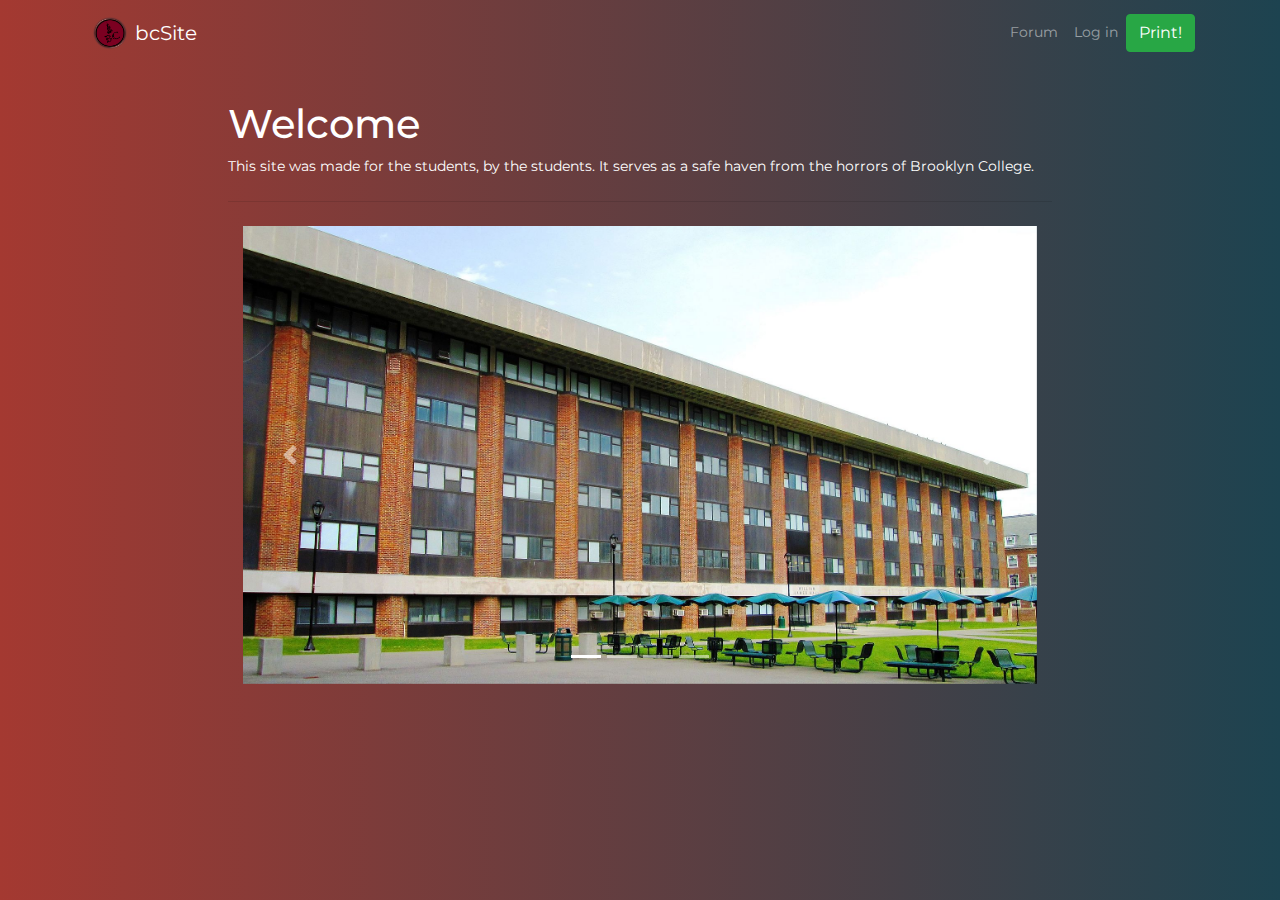
<file: index.html>
<!DOCTYPE html>
<html lang="en">

<head>
    <!-- Required meta tags -->
    <meta charset="utf-8">
    <meta name="viewport" content="width=device-width, initial-scale=1, shrink-to-fit=no">

    <!--Reference to Google Fonts, Bootstrap, Animate.css, local CSS file -->
    <link rel="stylesheet" href="https://fonts.googleapis.com/css?family=Montserrat">
    <link rel="stylesheet" href="bootstrap-4.0.0-dist/css/bootstrap.min.css">
    <link rel="stylesheet" href="https://cdn.jsdelivr.net/npm/animate.css@3.5.2/animate.min.css">
    <link rel="stylesheet" href="css/main.css">

    <!--Scripts (Local Files)-->
    <script src="js/script.js"></script>

    <!--Scripts used for Bootstrap-->
    <script src="https://code.jquery.com/jquery-3.2.1.slim.min.js"
            integrity="sha384-KJ3o2DKtIkvYIK3UENzmM7KCkRr/rE9/Qpg6aAZGJwFDMVNA/GpGFF93hXpG5KkN"
            crossorigin="anonymous"></script>

    <title>bcSite</title>
</head>

<body>
<!-- Navigation Bar -->
<nav id="main_navbar" class="navbar navbar-expand-lg navbar-dark bg-dark fixed-top">
    <div class="container">
        <img class="animated rollIn" src="images/BcLogo.png" alt="Bc-Logo" height="50" width="50">
        <a class="navbar-brand animated fadeInLeft" href="index.html">bcSite</a>
        <button class="navbar-toggler" type="button" data-toggle="collapse" data-target="#navbarResponsive"
                aria-controls="navbarResponsive"
                aria-expanded="false" aria-label="Toggle navigation">
            <span class="navbar-toggler-icon"></span>
        </button>
        <div class="collapse navbar-collapse" id="navbarResponsive">
            <ul class="navbar-nav ml-auto">
                <li class="nav-item">
                    <a class="nav-link" href="forum.html">Forum</a>
                </li>
                </li class="nav-item">
                <a class="nav-link" href="login.html">Log in</a>
                </li>
                <li class="nav-item">
                    <a class="btn btn-success" href="http://webprint.brooklyn.cuny.edu/user" role="button">Print!</a>
                </li>
            </ul>
        </div>
    </div>
</nav>

<!-- Main Body Section -->
<div class="container col-10 col-sm-8 col-md-10 col-lg-10 col-xl-8" id="jumbotron_slideshow">
    <h1>Welcome</h1>
    <p>This site was made for the students, by the students. It serves as a safe haven from the horrors of Brooklyn
        College.</p>
    <!-- Seperator line above slideshow-->
    <hr class="my-4">
    <div id="slideshow" class="container carousel slide" data-ride="carousel">
        <ol class="carousel-indicators">
            <li data-target="#carouselExampleIndicators" data-slide-to="0" class="active"></li>
            <li data-target="#carouselExampleIndicators" data-slide-to="1"></li>
            <li data-target="#carouselExampleIndicators" data-slide-to="2"></li>
            <li data-target="#carouselExampleIndicators" data-slide-to="3"></li>

        </ol>

        <div class="carousel-inner">
            <div class="carousel-item active">
                <img class="d-block w-100" src="images/bc_images/james.jpg" alt="First slide">
            </div>
            <div class="carousel-item">
                <img class="d-block w-100" src="images/bc_images/boylan.jpg" alt="Second slide">
            </div>
            <div class="carousel-item">
                <img class="d-block w-100" src="images/bc_images/clocktower_snow.jpg" alt="Third slide">
            </div>
            <div class="carousel-item">
                <img class="d-block w-100" src="images/bc_images/roosevelt.jpg" alt="Fourth slide">
            </div>
        </div>
        <a class="carousel-control-prev" href="#slideshow" role="button" data-slide="prev">
            <span class="carousel-control-prev-icon" aria-hidden="true"></span>
            <span class="sr-only">Previous</span>
        </a>
        <a class="carousel-control-next" href="#slideshow" role="button" data-slide="next">
            <span class="carousel-control-next-icon" aria-hidden="true"></span>
            <span class="sr-only">Next</span>
        </a>
    </div>
</div>

<!--Core Scripts used for Bootstrap-->
<script src="bootstrap-4.0.0-dist/js/bootstrap.min.js"></script>
<script src="https://cdnjs.cloudflare.com/ajax/libs/popper.js/1.12.9/umd/popper.min.js"
        integrity="sha384-ApNbgh9B+Y1QKtv3Rn7W3mgPxhU9K/ScQsAP7hUibX39j7fakFPskvXusvfa0b4Q"
        crossorigin="anonymous"></script>
</body>

</html>
</file>
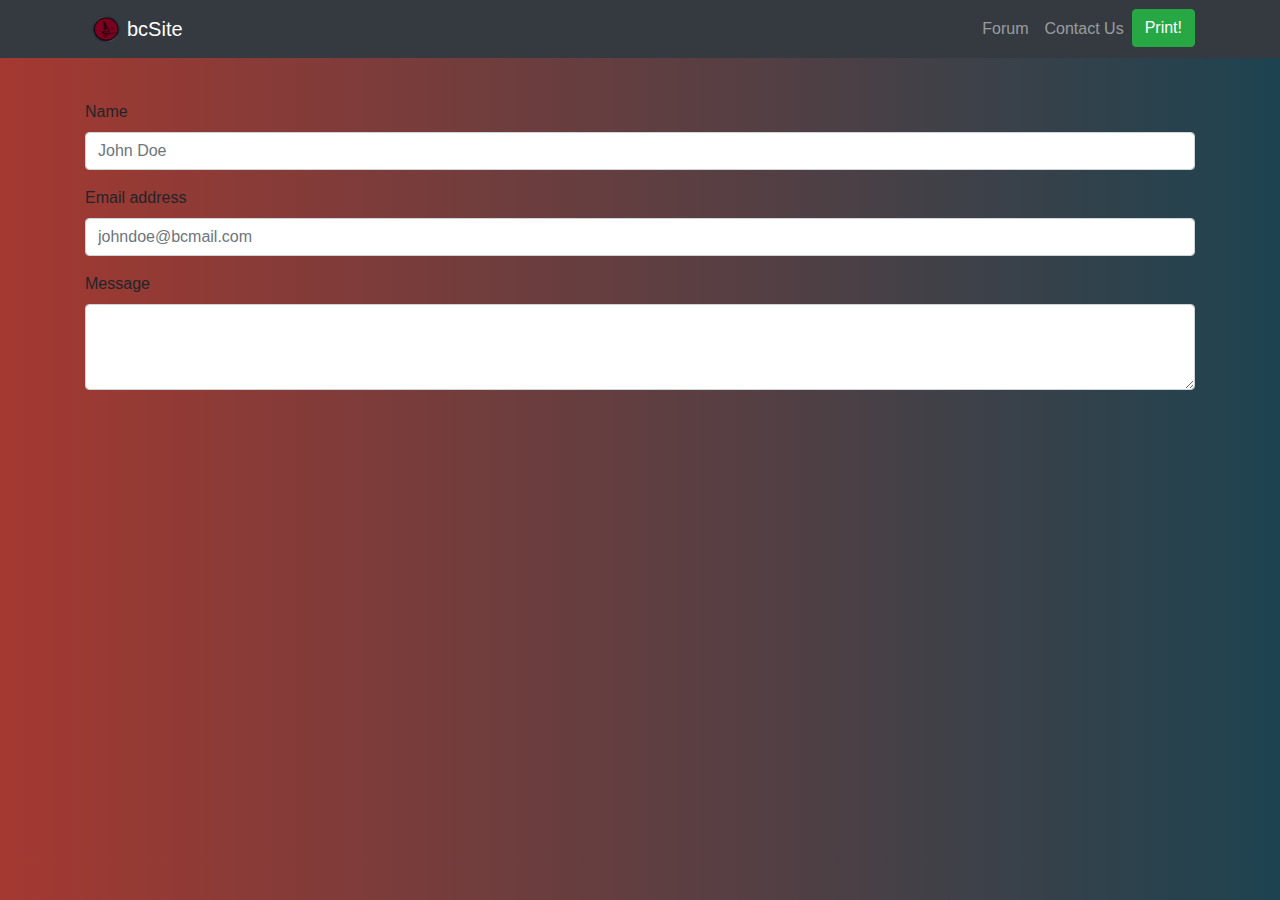
<file: contact.html>
<!DOCTYPE html>
<html lang="en">
<head>

    <!-- Required meta tags -->
    <meta charset="utf-8">
    <meta name="viewport" content="width=device-width, initial-scale=1, shrink-to-fit=no">

    <!--Reference to Google Fonts, local CSS file, Bootstrap-->
    <link rel="stylesheet" href="https://fonts.googleapis.com/css?family=Josefin+Sans" type="text/css">
    <link rel="stylesheet" href="css/main.css">
    <link rel="stylesheet" href="bootstrap-4.0.0-dist/css/bootstrap.min.css">

    <!--Scripts used for Bootstrap-->
    <script src="bootstrap-4.0.0-dist/js/bootstrap.min.js"></script>
    <script src="https://code.jquery.com/jquery-3.2.1.slim.min.js"
            integrity="sha384-KJ3o2DKtIkvYIK3UENzmM7KCkRr/rE9/Qpg6aAZGJwFDMVNA/GpGFF93hXpG5KkN"
            crossorigin="anonymous"></script>
    <script src="https://cdnjs.cloudflare.com/ajax/libs/popper.js/1.12.9/umd/popper.min.js"
            integrity="sha384-ApNbgh9B+Y1QKtv3Rn7W3mgPxhU9K/ScQsAP7hUibX39j7fakFPskvXusvfa0b4Q"
            crossorigin="anonymous"></script>

    <title>bcSite</title>

</head>

<body>

<!-- Navigation Bar -->
<nav class="navbar navbar-expand-lg navbar-dark bg-dark fixed-top">
    <div class="container">
        <img src="images/BcLogo.png" alt="Bc-Logo" height="42" width="42">
        <a class="navbar-brand" href="index.html">bcSite</a>
        <button class="navbar-toggler" type="button" data-toggle="collapse" data-target="#navbarResponsive"
                aria-controls="navbarResponsive"
                aria-expanded="false" aria-label="Toggle navigation">
            <span class="navbar-toggler-icon"></span>
        </button>
        <div class="collapse navbar-collapse" id="navbarResponsive">
            <ul class="navbar-nav ml-auto">
                <li class="nav-item">
                    <a class="nav-link" href="forum.html">Forum</a>
                </li>
                <li class="nav-item">
                    <a class="nav-link" href="contact.html">Contact Us</a>
                </li>
                <li class="nav-item">
                    <a class="btn btn-success" href="http://webprint.brooklyn.cuny.edu/user" role="button">Print!</a>
                </li>
            </ul>
        </div>
    </div>
</nav>

<!--A form for contacting support-->
<div class="container" id="supporter">
    <form id="support">
        <div class="form-group">
            <label for="name_support">Name</label>
            <input type="text" class="form-control" id="name_support" placeholder="John Doe">
        </div>
        <div class="form-group">
            <label for="email_support">Email address</label>
            <input type="email" class="form-control" id="email_support" placeholder="johndoe@bcmail.com">
        </div>
        <div class="form-group">
            <label for="support_message">Message</label>
            <textarea class="form-control" id="support_message" rows="3"></textarea>
        </div>
    </form>
</div>

<!--Google Maps API-->
<div class="container" class="align-baseline" id="gmaps">
    <iframe width="600" height="450" frameborder="0" style="border:0"
            src="https://www.google.com/maps/embed/v1/place?q=brooklyn%20college&key=AIzaSyD85QLinrQkGIC4YEkq_jjs0kKYh6LYVtQ"
            allowfullscreen></iframe>
</div>

</body>

</html>
</file>
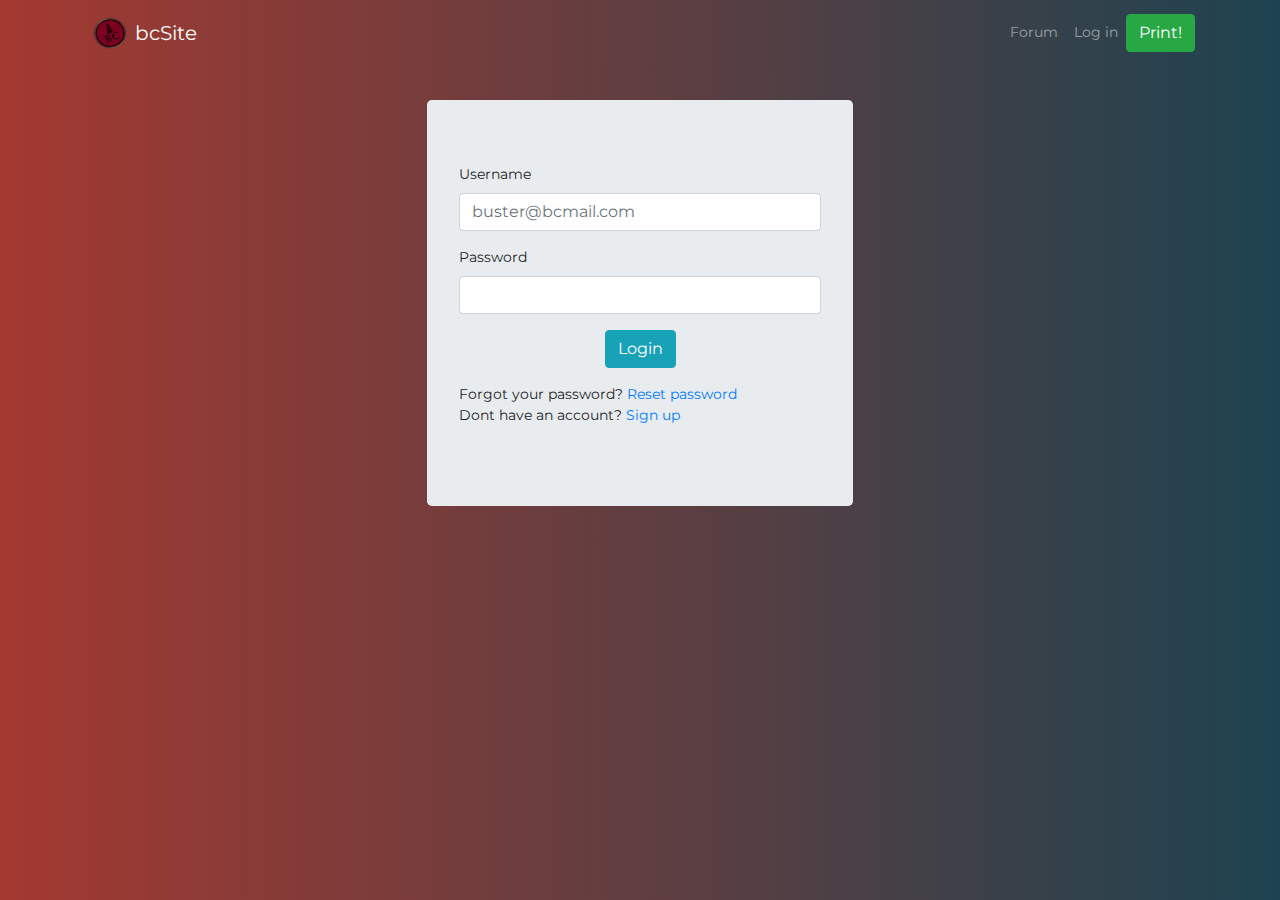
<file: login.html>
<!DOCTYPE html>
<html lang="en">

<head>
    <!-- Required meta tags -->
    <meta charset="utf-8">
    <meta name="viewport" content="width=device-width, initial-scale=1, shrink-to-fit=no">

    <!--Reference to Google Fonts, Bootstrap, Animate.css, local CSS file, Google Material Icons -->
    <link rel="stylesheet" href="https://fonts.googleapis.com/css?family=Montserrat">
    <link rel="stylesheet" href="bootstrap-4.0.0-dist/css/bootstrap.min.css">
    <link rel="stylesheet" href="https://cdn.jsdelivr.net/npm/animate.css@3.5.2/animate.min.css">
    <link rel="stylesheet" href="css/main.css">
    <link rel="stylesheet" href="https://fonts.googleapis.com/icon?family=Material+Icons">

    <!-- Scripts used for Bootstrap when site loads -->
    <script src="https://code.jquery.com/jquery-3.2.1.slim.min.js"
            integrity="sha384-KJ3o2DKtIkvYIK3UENzmM7KCkRr/rE9/Qpg6aAZGJwFDMVNA/GpGFF93hXpG5KkN"
            crossorigin="anonymous"></script>

    <title>bcSite</title>
</head>

<body>
<!-- Navigation Bar -->
<nav id="main_navbar" class="navbar navbar-expand-lg navbar-dark bg-dark fixed-top">
    <div class="container">
        <img src="images/BcLogo.png" alt="Bc-Logo" height="50" width="50">
        <a class="navbar-brand" href="index.html">bcSite</a>
        <button class="navbar-toggler" type="button" data-toggle="collapse" data-target="#navbarResponsive"
                aria-controls="navbarResponsive"
                aria-expanded="false" aria-label="Toggle navigation">
            <span class="navbar-toggler-icon"></span>
        </button>
        <div class="collapse navbar-collapse" id="navbarResponsive">
            <ul class="navbar-nav ml-auto">
                <li class="nav-item">
                    <a class="nav-link" href="forum.html">Forum</a>
                </li>
                </li class="nav-item">
                <a class="nav-link" href="login.html">Log in</a>
                </li>
                <li class="nav-item">
                    <a class="btn btn-success" href="http://webprint.brooklyn.cuny.edu/user" role="button">Print!</a>
                </li>
            </ul>
        </div>
    </div>
</nav>

<!-- Login Form -->
<div class="container animated pulse jumbotron col-10 col-sm-8 col-md-8 col-lg-8 col-xl-4">
    <form>
        <!-- Username/Email -->
        <div class="form-group">
            <label for="email_support">Username</label>
            <input type="email" class="form-control" id="email_support" placeholder="buster@bcmail.com">
        </div>
        <!-- Password -->
        <div class="form-group">
            <label for="password">Password</label>
            <input type="password" class="form-control" id="password">
        </div>
        <!-- Login Button -->
        <div id="login_button" class="form-group">
            <input type="submit" class="btn btn-info" value="Login">
        </div>
        <!-- Forgot Password (linked to modal), Register -->
        <div class="form-group">
            <span>Forgot your password?</span>
            <a href="#password_reset_modal" data-toggle="modal"> Reset password</a>
            <br>
            <span> Dont have an account? </span>
            <a href="./register.html"> Sign up</a>
        </div>
    </form>
</div>

<!-- Modal (for resetting password) -->
<div class="modal fade animated rubberBand" id="password_reset_modal" tabindex="-1" role="dialog"
     aria-labelledby="exampleModalCenterTitle" aria-hidden="true">
    <div class="modal-dialog modal-dialog-centered" role="document">
        <div class="modal-content">
            <div class="modal-header">
                <h5 class="modal-title" id="modalTitle">Password Recovery</h5>
                <button type="button" class="close" data-dismiss="modal" aria-label="Close">
                    <span aria-hidden="true">&times;</span>
                </button>
            </div>
            <div class="modal-body">
                <form>
                    <div class="form-group">
                        <i class="material-icons" style="font-size:14px">email</i>
                        <label for="password_reset_email">Email</label>
                        <input type="email" class="form-control" id="password_reset_email"
                               placeholder="johndoe@bcmail.com">
                    </div>
                </form>
            </div>
            <div class="modal-footer">
                <!-- Empty div container that is modified by JS after checking if email is valid or not -->
                <div id="password_reset_alert" class="container alert" role="alert">
                </div>
                <button id="password_reset_submit_button" type="button" class="btn btn-primary"
                        onclick="emailValidation()">Submit
                </button>
            </div>
        </div>
    </div>
</div>

<!-- Scripts (Local Files) -->
<script src="js/script.js"></script>

<!--Core Scripts used for Bootstrap-->
<script src="bootstrap-4.0.0-dist/js/bootstrap.min.js"></script>
<script src="https://cdnjs.cloudflare.com/ajax/libs/popper.js/1.12.9/umd/popper.min.js"
        integrity="sha384-ApNbgh9B+Y1QKtv3Rn7W3mgPxhU9K/ScQsAP7hUibX39j7fakFPskvXusvfa0b4Q"
        crossorigin="anonymous"></script>

</body>

</html>
</file>
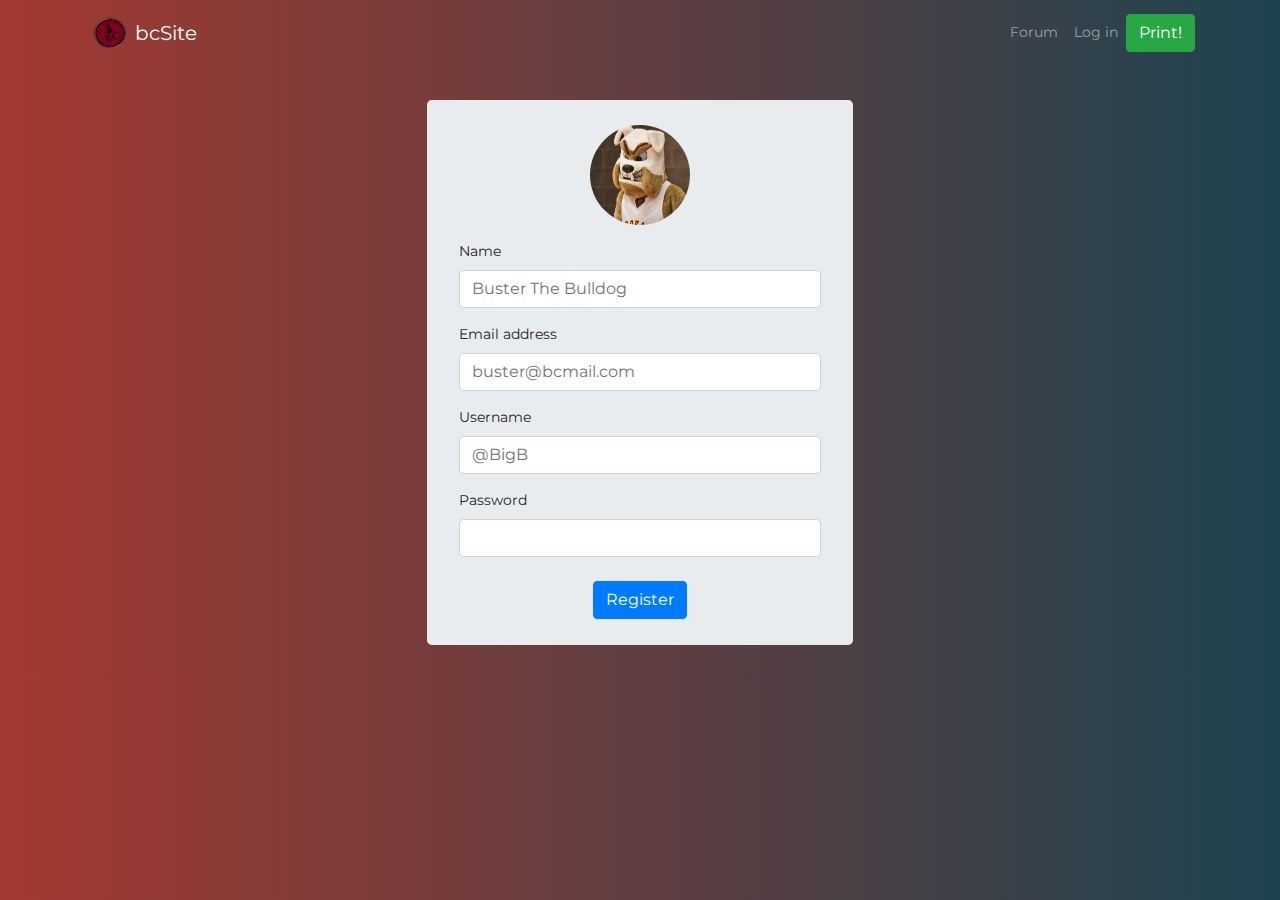
<file: register.html>
<!DOCTYPE html>
<html lang="en">

<head>
    <!-- Required meta tags -->
    <meta charset="utf-8">
    <meta name="viewport" content="width=device-width, initial-scale=1, shrink-to-fit=no">

    <!--Reference to Google Fonts, Bootstrap, Animate.css, local CSS file -->
    <link rel="stylesheet" href="https://fonts.googleapis.com/css?family=Montserrat">
    <link rel="stylesheet" href="bootstrap-4.0.0-dist/css/bootstrap.min.css">
    <link rel="stylesheet" href="https://cdn.jsdelivr.net/npm/animate.css@3.5.2/animate.min.css">
    <link rel="stylesheet" href="css/main.css">

    <!-- Scripts (Local Files) -->
    <script src="js/script.js"></script>

    <!-- Scripts used for Bootstrap -->
    <script src="https://code.jquery.com/jquery-3.2.1.slim.min.js"
            integrity="sha384-KJ3o2DKtIkvYIK3UENzmM7KCkRr/rE9/Qpg6aAZGJwFDMVNA/GpGFF93hXpG5KkN"
            crossorigin="anonymous"></script>

    <title>bcSite</title>
</head>

<body>
<!-- Navigation Bar -->
<nav id="main_navbar" class="navbar navbar-expand-lg navbar-dark bg-dark fixed-top">
    <div class="container">
        <img src="images/BcLogo.png" alt="Bc-Logo" height="50" width="50">
        <a class="navbar-brand" href="index.html">bcSite</a>
        <button class="navbar-toggler" type="button" data-toggle="collapse" data-target="#navbarResponsive"
                aria-controls="navbarResponsive"
                aria-expanded="false" aria-label="Toggle navigation">
            <span class="navbar-toggler-icon"></span>
        </button>
        <div class="collapse navbar-collapse" id="navbarResponsive">
            <ul class="navbar-nav ml-auto">
                <li class="nav-item">
                    <a class="nav-link" href="forum.html">Forum</a>
                </li>
                </li class="nav-item">
                <a class="nav-link" href="login.html">Log in</a>
                </li>
                <li class="nav-item">
                    <a class="btn btn-success" href="http://webprint.brooklyn.cuny.edu/user" role="button">Print!</a>
                </li>
            </ul>
        </div>
    </div>
</nav>

<!-- Registration/Signup Form -->
<div class="container animated fadeInUpBig jumbotron col-10 col-sm-8 col-md-8 col-lg-8 col-xl-4" id="registration_form">
    <form>
        <!-- Profile Picture -->
        <div id="profile_picture" class="form-group">
            <img src="./images/bc_images/bulldog.jpg" alt="..." class="rounded-circle" width="100" height="100">
        </div>
        <!-- Name -->
        <div class="form-group">
            <label for="name_support">Name</label>
            <input type="text" class="form-control" id="name_support" placeholder="Buster The Bulldog">
        </div>
        <!-- Email Address -->
        <div class="form-group">
            <label for="email_support">Email address</label>
            <input type="email" class="form-control" id="email_support" placeholder="buster@bcmail.com">
        </div>
        <!-- Username -->
        <div class="form-group">
            <label for="username">Username</label>
            <input type="username" class="form-control" id="username" placeholder="@BigB">
        </div>
        <!-- Password -->
        <div class="form-group">
            <label for="password">Password</label>
            <input type="password" class="form-control" id="password" placeholder="">
        </div>
        <div id="register_button" class="form-group">
            <input type="submit" class="btn btn-primary " value="Register">
        </div>
    </form>
</div>

<!-- Google Maps API -->
<!--
<div class="container" class="align-baseline" id="gmaps">
<iframe width="600" height="450" frameborder="0" style="border:0"
        src="https://www.google.com/maps/embed/v1/place?q=brooklyn%20college&key=AIzaSyD85QLinrQkGIC4YEkq_jjs0kKYh6LYVtQ"
        allowfullscreen></iframe>
</div>
-->

<!-- Core Scripts used for Bootstrap -->
<script src="bootstrap-4.0.0-dist/js/bootstrap.min.js"></script>
<script src="https://cdnjs.cloudflare.com/ajax/libs/popper.js/1.12.9/umd/popper.min.js"
        integrity="sha384-ApNbgh9B+Y1QKtv3Rn7W3mgPxhU9K/ScQsAP7hUibX39j7fakFPskvXusvfa0b4Q"
        crossorigin="anonymous"></script>
</body>

</html>
</file>
<file: css/main.css>
body {
  font-family: 'Montserrat', sans-serif;
  font-size: 14px;
  padding-top: 100px;
  background: #1D4350;
  /* fallback for old browsers */
  background: -webkit-linear-gradient(to right, #A43931, #1D4350);
  /* Chrome 10-25, Safari 5.1-6 */
  background: linear-gradient(to right, #A43931, #1D4350);
  /* W3C, IE 10+/ Edge, Firefox 16+, Chrome 26+, Opera 12+, Safari 7+ */ }

#main_navbar {
  background: #1D4350;
  /* fallback for old browsers */
  background: -webkit-linear-gradient(to right, #A43931, #1D4350);
  /* Chrome 10-25, Safari 5.1-6 */
  background: linear-gradient(to right, #A43931, #1D4350);
  /* W3C, IE 10+/ Edge, Firefox 16+, Chrome 26+, Opera 12+, Safari 7+ */ }

/* Homepage */
#jumbotron_slideshow {
  padding-bottom: 50px;
  color: white; }

/* Register Form */
#registration_form {
  padding-top: 25px;
  padding-bottom: 10px; }

#profile_picture {
  display: flex;
  justify-content: center; }

#register_button {
  padding-top: 8px;
  display: flex;
  justify-content: center; }

/* Login Form */
#login_button {
  display: flex;
  justify-content: center; }

/* Forum Greeting */
#forum_welcome_page {
  color: white; }

/* Hide the alert*/
#password_reset_alert {
  display: none; }

/* page numbering */
#pagination {
  display: flex;
  justify-content: center; }

#flair_navbar {
  margin-top: 10px;
  color: red; }

.small_flair {
  margin-left: 10px;
  margin-right: 10px; }

/*# sourceMappingURL=main.css.map */
</file>
